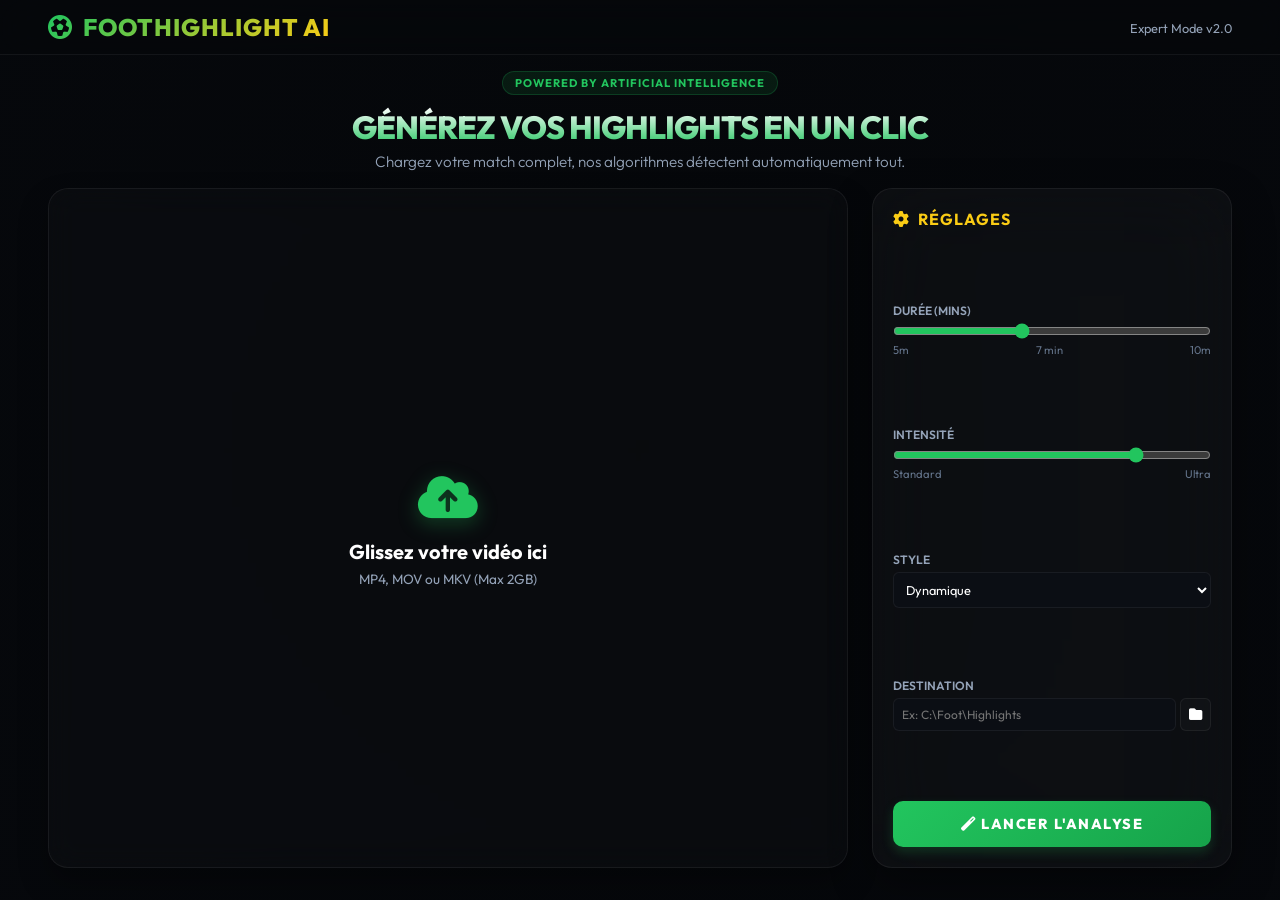
<file: templates/index.html>
<!DOCTYPE html>
<html lang="fr">

<head>
    <meta charset="UTF-8">
    <meta name="viewport" content="width=device-width, initial-scale=1.0">
    <title>FootHighlight AI - Pro Edition</title>
    <link href="https://fonts.googleapis.com/css2?family=Outfit:wght@300;400;600;800&display=swap" rel="stylesheet">
    <link rel="stylesheet" href="https://cdnjs.cloudflare.com/ajax/libs/font-awesome/6.4.0/css/all.min.css">
    <style>
        :root {
            --primary: #22c55e;
            /* Vibrant Grass Green */
            --secondary: #16a34a;
            --accent: #facc15;
            /* Competition Gold */
            --bg: #040608;
            --card-bg: rgba(255, 255, 255, 0.02);
            --text: #ffffff;
            --text-muted: #94a3b8;
            --glass-border: rgba(255, 255, 255, 0.06);
            --shadow-glow: 0 0 15px rgba(34, 197, 94, 0.2);
        }

        * {
            margin: 0;
            padding: 0;
            box-sizing: border-box;
            font-family: 'Outfit', sans-serif;
        }

        body {
            background: var(--bg);
            color: var(--text);
            min-height: 100vh;
            overflow-x: hidden;
            background-image:
                radial-gradient(circle at 50% 50%, rgba(6, 8, 12, 0.4) 0%, rgba(6, 8, 12, 0.9) 100%),
                url('https://images.unsplash.com/photo-1574629810360-7efbbe195018?auto=format&fit=crop&q=80&w=1920');
            background-size: cover;
            background-position: center;
            background-attachment: fixed;
        }

        .navbar {
            padding: 0.75rem 3rem;
            display: flex;
            justify-content: space-between;
            align-items: center;
            background: rgba(6, 8, 12, 0.4);
            backdrop-filter: blur(20px);
            -webkit-backdrop-filter: blur(20px);
            position: sticky;
            top: 0;
            z-index: 100;
            border-bottom: 1px solid var(--glass-border);
        }

        .logo {
            font-size: 1.5rem;
            font-weight: 800;
            background: linear-gradient(135deg, var(--primary), var(--accent));
            -webkit-background-clip: text;
            background-clip: text;
            -webkit-text-fill-color: transparent;
            display: flex;
            align-items: center;
            gap: 0.6rem;
            text-transform: uppercase;
            letter-spacing: 1px;
        }

        .container {
            max-width: 1400px;
            margin: 0 auto;
            padding: 1rem 3rem;
        }

        .hero {
            text-align: center;
            margin-bottom: 1rem;
            position: relative;
        }

        .hero h1 {
            font-size: 2rem;
            margin-bottom: 0.4rem;
            font-weight: 800;
            text-transform: uppercase;
            letter-spacing: -1px;
            background: linear-gradient(to bottom, #ffffff, var(--primary));
            -webkit-background-clip: text;
            background-clip: text;
            -webkit-text-fill-color: transparent;
        }

        .hero p {
            color: var(--text-muted);
            font-size: 0.95rem;
            max-width: 600px;
            margin: 0 auto;
            font-weight: 300;
            line-height: 1.2;
        }

        .processing-area {
            display: none;
            margin-bottom: 1.5rem;
            animation: fadeInDown 0.6s ease-out;
            max-width: 800px;
            margin-left: auto;
            margin-right: auto;
        }

        @keyframes fadeInDown {
            from {
                opacity: 0;
                transform: translateY(-15px);
            }

            to {
                opacity: 1;
                transform: translateY(0);
            }
        }

        .progress-container {
            background: rgba(255, 255, 255, 0.04);
            backdrop-filter: blur(20px);
            border-radius: 20px;
            padding: 1rem 1.5rem;
            border: 1px solid var(--glass-border);
            box-shadow: 0 10px 30px rgba(0, 0, 0, 0.4);
        }

        .progress-header {
            display: flex;
            justify-content: space-between;
            align-items: center;
            margin-bottom: 0.5rem;
        }

        .timer-display {
            display: flex;
            gap: 1.5rem;
            margin-bottom: 1rem;
            font-size: 0.75rem;
            color: var(--text-muted);
            justify-content: center;
            font-family: monospace;
        }

        .timer-item span {
            color: var(--accent);
            font-weight: 700;
        }

        .progress-header span:first-child {
            font-weight: 600;
            font-size: 0.85rem;
            color: var(--primary);
        }

        .progress-percent {
            font-weight: 800;
            font-size: 1rem;
            color: var(--accent);
        }

        .progress-bar-wrapper {
            height: 6px;
            background: rgba(255, 255, 255, 0.05);
            border-radius: 3px;
            overflow: hidden;
            border: 1px solid rgba(255, 255, 255, 0.05);
        }

        .progress-bar-fill {
            height: 100%;
            width: 0%;
            background: linear-gradient(90deg, var(--primary), var(--secondary), var(--accent));
            background-size: 200% 100%;
            animation: gradientMove 2s linear infinite;
            box-shadow: 0 0 10px rgba(34, 197, 94, 0.4);
            transition: width 0.8s cubic-bezier(0.4, 0, 0.2, 1);
        }

        @keyframes gradientMove {
            0% {
                background-position: 100% 0%;
            }

            100% {
                background-position: -100% 0%;
            }
        }

        .steps {
            display: flex;
            justify-content: space-between;
            margin-top: 1rem;
            position: relative;
        }

        .steps::before {
            content: '';
            position: absolute;
            top: 10px;
            left: 0;
            right: 0;
            height: 1px;
            background: rgba(255, 255, 255, 0.05);
            z-index: 0;
        }

        .step {
            display: flex;
            flex-direction: column;
            align-items: center;
            gap: 0.3rem;
            font-size: 0.7rem;
            color: var(--text-muted);
            position: relative;
            z-index: 1;
            flex: 1;
        }

        .step-icon-wrapper {
            width: 20px;
            height: 20px;
            background: #06080c;
            border: 1.5px solid rgba(255, 255, 255, 0.1);
            border-radius: 50%;
            display: flex;
            align-items: center;
            justify-content: center;
            margin-bottom: 0.1rem;
            font-size: 0.6rem;
            transition: all 0.3s ease;
        }

        .step.active .step-icon-wrapper {
            border-color: var(--primary);
            box-shadow: 0 0 8px var(--primary);
            color: var(--primary);
        }

        .step.completed .step-icon-wrapper {
            border-color: var(--primary);
            background: var(--primary);
            color: #000;
        }

        .step.completed span {
            color: var(--primary);
        }

        .controls-area {
            margin-top: 0.75rem;
            display: flex;
            gap: 0.5rem;
            justify-content: center;
        }

        .btn-control {
            padding: 0.3rem 0.8rem;
            font-size: 0.65rem;
            border-radius: 4px;
            cursor: pointer;
            font-weight: 700;
            text-transform: uppercase;
            transition: all 0.3s;
            border: 1px solid transparent;
        }

        .main-grid {
            display: grid;
            grid-template-columns: 1fr 360px;
            gap: 1.5rem;
            height: calc(100vh - 220px);
            min-height: 400px;
        }

        .upload-section {
            background: var(--card-bg);
            border: 1px solid var(--glass-border);
            backdrop-filter: blur(15px);
            border-radius: 20px;
            padding: 1.5rem;
            text-align: center;
            transition: all 0.4s cubic-bezier(0.175, 0.885, 0.32, 1.275);
            position: relative;
            cursor: pointer;
            overflow: hidden;
            box-shadow: 0 15px 30px rgba(0, 0, 0, 0.3);
            height: 100%;
            display: flex;
            align-items: center;
            justify-content: center;
        }

        .upload-section:hover {
            border-color: var(--primary);
            background: rgba(34, 197, 94, 0.05);
            transform: translateY(-5px);
            box-shadow: var(--shadow-glow);
        }

        .upload-icon {
            font-size: 3rem;
            color: var(--primary);
            margin-bottom: 0.75rem;
            display: block;
            filter: drop-shadow(0 5px 10px rgba(34, 197, 94, 0.3));
        }

        .upload-section h2 {
            font-size: 1.25rem;
            margin-bottom: 0.4rem;
        }

        .upload-section p {
            font-size: 0.85rem;
            color: var(--text-muted);
        }

        .settings-card {
            background: rgba(255, 255, 255, 0.03);
            backdrop-filter: blur(40px);
            border-radius: 20px;
            padding: 1.25rem;
            border: 1px solid var(--glass-border);
            height: 100%;
            box-shadow: 0 15px 40px rgba(0, 0, 0, 0.4);
            display: flex;
            flex-direction: column;
            justify-content: space-between;
        }

        .settings-card h3 {
            margin-bottom: 1rem;
            font-size: 1rem;
            display: flex;
            align-items: center;
            gap: 0.5rem;
            color: var(--accent);
            text-transform: uppercase;
            letter-spacing: 1px;
        }

        .input-group {
            margin-bottom: 0.75rem;
        }

        .input-group label {
            display: block;
            margin-bottom: 0.3rem;
            font-size: 0.75rem;
            color: var(--text-muted);
            font-weight: 600;
            text-transform: uppercase;
        }

        input[type="range"] {
            width: 100%;
            accent-color: var(--primary);
        }

        .range-labels {
            display: flex;
            justify-content: space-between;
            font-size: 0.7rem;
            color: #64748b;
        }

        .btn-process {
            width: 100%;
            padding: 0.85rem;
            border-radius: 10px;
            border: none;
            background: linear-gradient(135deg, var(--primary), var(--secondary));
            color: white;
            font-weight: 800;
            font-size: 0.9rem;
            cursor: pointer;
            transition: all 0.4s;
            text-transform: uppercase;
            letter-spacing: 1.5px;
            box-shadow: 0 5px 12px rgba(34, 197, 94, 0.2);
        }

        .btn-process:hover {
            transform: scale(1.02);
            filter: brightness(1.1);
            box-shadow: 0 8px 18px rgba(34, 197, 94, 0.4);
        }

        .preview-window {
            background: #000;
            border-radius: 20px;
            aspect-ratio: 16/9;
            position: relative;
            overflow: hidden;
            border: 1px solid var(--glass-border);
            display: flex;
            align-items: center;
            justify-content: center;
            box-shadow: 0 20px 40px rgba(0, 0, 0, 0.6);
        }

        .preview-placeholder {
            text-align: center;
            color: #64748b;
            font-size: 0.8rem;
        }

        .sequences-grid {
            display: grid;
            grid-template-columns: repeat(auto-fill, minmax(120px, 1fr));
            gap: 0.75rem;
            margin-top: 1rem;
        }

        .status-badge {
            display: inline-flex;
            align-items: center;
            gap: 0.4rem;
            padding: 4px 12px;
            border-radius: 30px;
            background: rgba(34, 197, 94, 0.1);
            color: var(--primary);
            font-size: 0.7rem;
            font-weight: 700;
            margin-bottom: 0.75rem;
            border: 1px solid rgba(34, 197, 94, 0.2);
            text-transform: uppercase;
            letter-spacing: 1px;
            animation: float 3s ease-in-out infinite;
        }

        @keyframes float {

            0%,
            100% {
                transform: translateY(0);
            }

            50% {
                transform: translateY(-3px);
            }
        }

        #file-input {
            display: none;
        }

        #file-selected-info {
            display: none;
            flex-direction: column;
            align-items: center;
            gap: 0.75rem;
        }

        #file-selected-info i {
            font-size: 3rem;
            color: var(--accent);
        }
    </style>
</head>

<body>
    <nav class="navbar">
        <div class="logo">
            <i class="fas fa-futbol"></i>
            FootHighlight AI
        </div>
        <div class="user-profile">
            <span style="color: #94a3b8; font-size: 0.8rem;">Expert Mode v2.0</span>
        </div>
    </nav>

    <div class="container">
        <div class="hero">
            <span class="status-badge">Powered by Artificial Intelligence</span>
            <h1>Générez vos highlights en un clic</h1>
            <p>Chargez votre match complet, nos algorithmes détectent automatiquement tout.</p>
        </div>

        <div class="processing-area" id="processing-area">
            <div class="progress-container">
                <div class="progress-header">
                    <span id="current-task">Analyse en cours...</span>
                    <span class="progress-percent" id="progress-percent">0%</span>
                </div>
                <div class="progress-bar-wrapper">
                    <div class="progress-bar-fill" id="progress-fill"></div>
                </div>

                <div class="timer-display" id="timer-display" style="display: none; margin-top: 1rem;">
                    <div class="timer-item">Écoulé: <span id="time-elapsed">00:00</span></div>
                    <div class="timer-item">Restant estimé: <span id="time-remaining">--:--</span></div>
                </div>

                <div class="steps">
                    <div class="step" id="step-0">
                        <div class="step-icon-wrapper"><i class="fas fa-upload"></i></div><span>Upload</span>
                    </div>
                    <div class="step" id="step-1">
                        <div class="step-icon-wrapper"><i class="fas fa-wave-square"></i></div><span>Audio</span>
                    </div>
                    <div class="step" id="step-2">
                        <div class="step-icon-wrapper"><i class="fas fa-eye"></i></div><span>Vision</span>
                    </div>
                    <div class="step" id="step-3">
                        <div class="step-icon-wrapper"><i class="fas fa-cut"></i></div><span>Montage</span>
                    </div>
                    <div class="step" id="step-4">
                        <div class="step-icon-wrapper"><i class="fas fa-check-circle"></i></div><span>Terminé</span>
                    </div>
                </div>
                <div class="controls-area">
                    <button id="pause-btn" class="btn-control"
                        style="background: rgba(250, 204, 21, 0.15); color: var(--accent); border-color: var(--accent);">PAUSE</button>
                    <button id="cancel-btn" class="btn-control"
                        style="background: rgba(239, 68, 68, 0.15); color: #ef4444; border-color: #ef4444;">ANNULER</button>
                </div>
            </div>
        </div>

        <div class="main-grid">
            <div class="left-col">
                <label for="file-input" class="upload-section" id="drop-zone">
                    <div id="upload-prompt">
                        <div class="upload-icon"><i class="fas fa-cloud-upload-alt"></i></div>
                        <h2>Glissez votre vidéo ici</h2>
                        <p>MP4, MOV ou MKV (Max 2GB)</p>
                    </div>
                    <div id="file-selected-info">
                        <i class="fas fa-file-video"></i>
                        <h3 id="selected-filename">Nom du fichier</h3>
                        <p style="color: var(--primary); font-size: 0.75rem;">Vidéo prête pour l'analyse</p>
                    </div>
                    <input type="file" id="file-input" accept="video/*">
                </label>

                <div id="result-area" style="display: none;">
                    <h3>Aperçu du Highlight</h3>
                    <div class="preview-window">
                        <div class="preview-placeholder">Le rendu apparaîtra ici</div>
                    </div>
                    <div class="sequences-grid" id="sequences-grid"></div>
                </div>
            </div>

            <div class="right-col">
                <div class="settings-card">
                    <h3><i class="fas fa-cog"></i> Réglages</h3>
                    <div class="input-group">
                        <label>Durée (mins)</label>
                        <input type="range" id="duration-slider" min="5" max="10" value="7">
                        <div class="range-labels"><span>5m</span><span id="duration-val">7 min</span><span>10m</span>
                        </div>
                    </div>
                    <div class="input-group">
                        <label>Intensité</label>
                        <input type="range" id="sensitivity-slider" min="1" max="10" value="8">
                        <div class="range-labels"><span>Standard</span><span>Ultra</span></div>
                    </div>
                    <div class="input-group">
                        <label>Style</label>
                        <select
                            style="width: 100%; background: #0b0e14; border: 1px solid var(--glass-border); padding: 0.5rem; border-radius: 6px; color: white; font-size: 0.8rem;">
                            <option>Dynamique</option>
                            <option>Cinématique</option>
                        </select>
                    </div>
                    <div class="input-group">
                        <label>Destination</label>
                        <div style="display: flex; gap: 0.25rem;">
                            <input type="text" id="dest-path" placeholder="Ex: C:\Foot\Highlights"
                                style="flex: 1; background: #0b0e14; border: 1px solid var(--glass-border); padding: 0.5rem; border-radius: 6px; color: white; font-size: 0.75rem;">
                            <button type="button" onclick="browseFolder()"
                                style="background: var(--card-bg); border: 1px solid var(--glass-border); color: white; padding: 0 0.5rem; border-radius: 6px;"><i
                                    class="fas fa-folder"></i></button>
                        </div>
                    </div>
                    <button class="btn-process" id="start-btn"><i class="fas fa-magic"></i> Lancer l'analyse</button>
                </div>
            </div>
        </div>
    </div>

    <script>
        const fileInput = document.getElementById('file-input');
        const startBtn = document.getElementById('start-btn');
        const processingArea = document.getElementById('processing-area');
        const resultArea = document.getElementById('result-area');
        const uploadSection = document.getElementById('drop-zone');
        const durationSlider = document.getElementById('duration-slider');
        const durationVal = document.getElementById('duration-val');
        const progressFill = document.getElementById('progress-fill');
        const progressPercent = document.getElementById('progress-percent');
        const currentTask = document.getElementById('current-task');

        durationSlider.addEventListener('input', (e) => durationVal.textContent = e.target.value + ' min');

        let selectedFile = null;
        let activeJobId = null;
        let startTime = null;
        let timerInterval = null;

        function startTimer() {
            if (startTime) return;
            startTime = Date.now();
            document.getElementById('timer-display').style.display = 'flex';
            if (timerInterval) clearInterval(timerInterval);
            timerInterval = setInterval(updateTimerUI, 1000);
        }

        function stopTimer() {
            if (timerInterval) clearInterval(timerInterval);
        }

        function updateTimerUI() {
            if (!startTime) return;
            const elapsedMs = Date.now() - startTime;
            const elapsedSec = Math.floor(elapsedMs / 1000);
            document.getElementById('time-elapsed').textContent = formatTime(elapsedSec);

            // Estimate remaining based on progress
            const currentP = parseFloat(progressPercent.textContent);
            if (currentP > 5 && currentP < 100) {
                const totalEstimatedSec = (elapsedSec / currentP) * 100;
                const remainingSec = Math.max(0, Math.floor(totalEstimatedSec - elapsedSec));
                document.getElementById('time-remaining').textContent = formatTime(remainingSec);
            }
        }

        function formatTime(seconds) {
            const h = Math.floor(seconds / 3600);
            const m = Math.floor((seconds % 3600) / 60);
            const s = seconds % 60;
            return [h, m, s].map(v => v < 10 ? "0" + v : v).filter((v, i) => v !== "00" || (i === 1 && seconds < 3600)).join(":");
        }

        fileInput.addEventListener('change', (e) => {
            selectedFile = e.target.files[0];
            if (selectedFile) {
                document.getElementById('upload-prompt').style.display = 'none';
                document.getElementById('file-selected-info').style.display = 'flex';
                document.getElementById('selected-filename').textContent = selectedFile.name;
            }
        });

        startBtn.addEventListener('click', async () => {
            if (!selectedFile) { alert('Sélectionnez une vidéo d\'abord.'); return; }
            startBtn.disabled = true;
            try {
                const formData = new FormData();
                formData.append('title', selectedFile.name);
                formData.append('file', selectedFile);
                const xhr = new XMLHttpRequest();
                xhr.open('POST', '/api/projects/', true);
                xhr.setRequestHeader('X-CSRFToken', getCookie('csrftoken'));
                xhr.upload.onprogress = (e) => {
                    if (e.lengthComputable) {
                        const percent = Math.round((e.loaded / e.total) * 100);
                        processingArea.style.display = 'block';
                        startTimer();

                        const totalProgress = Math.round(percent * 0.2);
                        progressFill.style.width = totalProgress + '%';
                        progressPercent.textContent = totalProgress + '%';
                        currentTask.textContent = `Upload... ${percent}%`;
                        document.getElementById('step-0').classList.add('active');
                        if (percent === 100) { document.getElementById('step-0').classList.replace('active', 'completed'); }
                    }
                };
                xhr.onload = async function () {
                    if (xhr.status >= 200 && xhr.status < 300) {
                        const project = JSON.parse(xhr.responseText);
                        const jobResp = await fetch(`/api/projects/${project.id}/start/`, {
                            method: 'POST', headers: { 'Content-Type': 'application/json', 'X-CSRFToken': getCookie('csrftoken') },
                            body: JSON.stringify({ target_duration_minutes: parseInt(durationSlider.value), output_destination: document.getElementById('dest-path').value })
                        });
                        const job = await jobResp.json();
                        activeJobId = job.id;
                        connectWebSocket(job.id);
                    }
                };
                xhr.send(formData);
            } catch (err) { startBtn.disabled = false; }
        });

        function connectWebSocket(jobId) {
            const socket = new WebSocket(`${location.protocol === 'https:' ? 'wss:' : 'ws:'}//${location.host}/ws/jobs/${jobId}/`);
            socket.onmessage = (e) => {
                const data = JSON.parse(e.data);
                if (data.progress) updateProgress(data.progress, data.message);
                if (data.status === 'SUCCEEDED') showFinalResult(data);
            };
        }

        function updateProgress(p, text) {
            console.log("Progress received:", p, text);
            startTimer();
            // Ensure p is a number and displayProgress is at least 21% once worker starts
            const pNum = parseInt(p);
            const displayProgress = 20 + Math.round(pNum * 0.8);

            progressFill.style.width = displayProgress + '%';
            progressPercent.textContent = displayProgress + '%';
            currentTask.textContent = text || "Analyse en cours...";

            if (pNum >= 100) stopTimer();

            // Highlight steps based on raw progress (p)
            document.getElementById('step-0').classList.add('completed');

            if (pNum > 0 && pNum <= 30) {
                document.getElementById('step-1').classList.add('active');
            } else if (pNum > 30) {
                document.getElementById('step-1').classList.remove('active');
                document.getElementById('step-1').classList.add('completed');
            }

            if (pNum > 30 && pNum <= 60) {
                document.getElementById('step-2').classList.add('active');
            } else if (pNum > 60) {
                document.getElementById('step-2').classList.remove('active');
                document.getElementById('step-2').classList.add('completed');
            }

            if (pNum > 60 && pNum < 100) {
                document.getElementById('step-3').classList.add('active');
            } else if (pNum >= 100) {
                document.getElementById('step-3').classList.remove('active');
                document.getElementById('step-3').classList.add('completed');
                document.getElementById('step-4').classList.add('completed');
            }
        }

        function showFinalResult(data) {
            uploadSection.style.display = 'none';
            resultArea.style.display = 'block';
            document.querySelector('.preview-window').innerHTML = `<video controls style="width:100%; height:100%"><source src="${data.output_file}" type="video/mp4"></video>`;
        }

        function getCookie(name) {
            let cookieValue = null;
            if (document.cookie && document.cookie !== '') {
                const cookies = document.cookie.split(';');
                for (let i = 0; i < cookies.length; i++) {
                    const cookie = cookies[i].trim();
                    if (cookie.substring(0, name.length + 1) === (name + '=')) {
                        cookieValue = decodeURIComponent(cookie.substring(name.length + 1));
                        break;
                    }
                }
            }
            return cookieValue;
        }

        document.getElementById('cancel-btn').addEventListener('click', async () => {
            if (!activeJobId) return;
            if (confirm("Annuler le traitement ?")) {
                await fetch(`/api/jobs/${activeJobId}/cancel/`, { method: 'POST', headers: { 'X-CSRFToken': getCookie('csrftoken') } });
                location.reload();
            }
        });
        document.getElementById('pause-btn').addEventListener('click', () => alert("Pause bientôt disponible..."));
        async function browseFolder() {
            try {
                const response = await fetch('/api/projects/select_folder/', {
                    method: 'POST',
                    headers: {
                        'X-CSRFToken': getCookie('csrftoken')
                    }
                });
                const data = await response.json();
                if (data.path) {
                    document.getElementById('dest-path').value = data.path;
                }
            } catch (err) {
                console.error("Erreur lors de la sélection du dossier:", err);
                alert("Erreur lors de l'ouverture du sélecteur. Essayez de coller le chemin manuellement.");
            }
        }
    </script>
</body>

</html>
</file>
